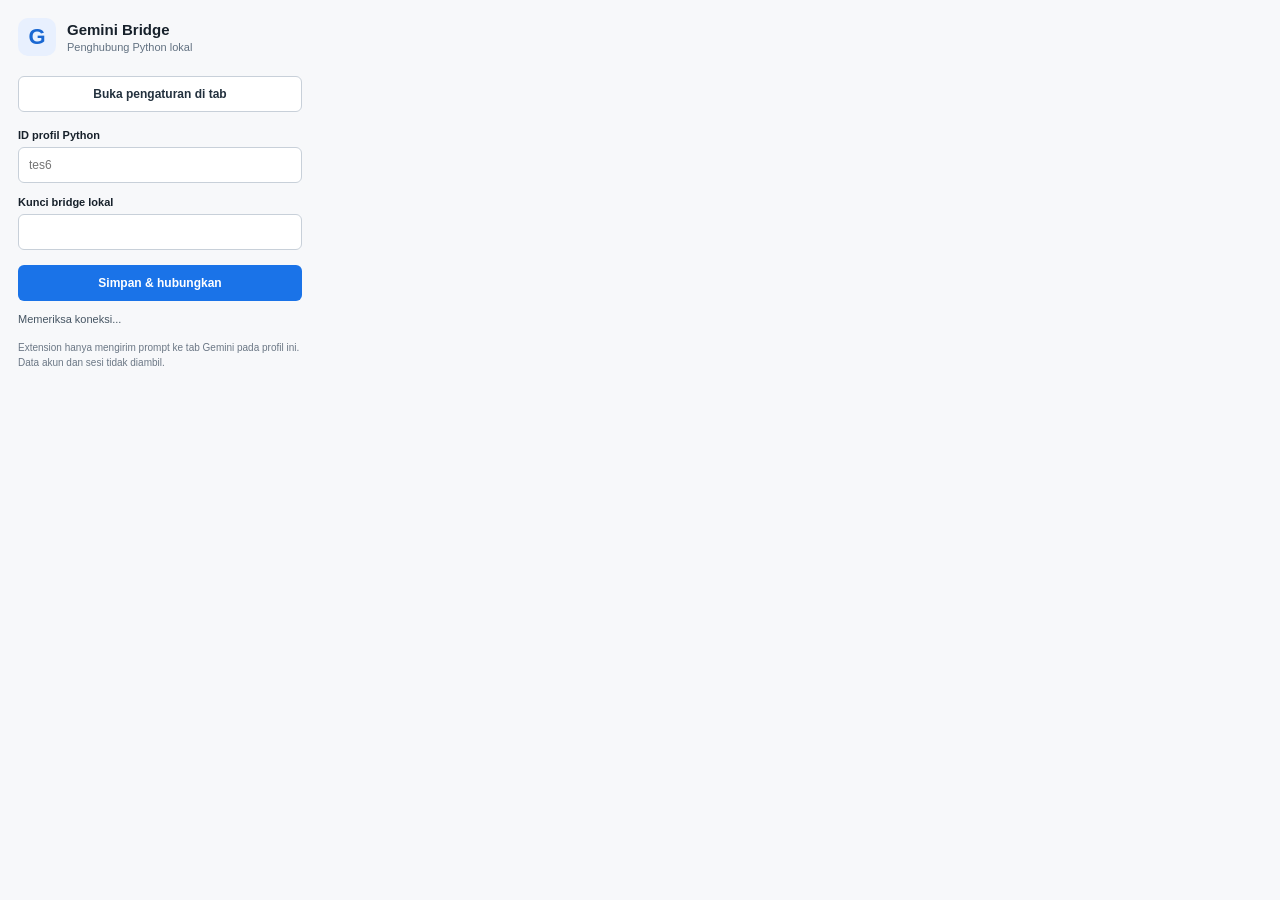
<file: gemini-prompt-bridge-extension/popup.html>
<!doctype html>
<html lang="id">
  <head>
    <meta charset="utf-8">
    <meta name="viewport" content="width=device-width, initial-scale=1">
    <title>Gemini Prompt Bridge</title>
    <link rel="stylesheet" href="popup.css">
  </head>
  <body>
    <main>
      <header>
        <div class="mark" aria-hidden="true">G</div>
        <div>
          <h1>Gemini Bridge</h1>
          <p>Penghubung Python lokal</p>
        </div>
      </header>

      <button id="openSettings" class="secondary" type="button">Buka pengaturan di tab</button>

      <label for="profileId">ID profil Python</label>
      <input id="profileId" type="text" maxlength="64" placeholder="tes6" autocomplete="off">

      <label for="bridgeKey">Kunci bridge lokal</label>
      <input id="bridgeKey" type="password" autocomplete="off" spellcheck="false">

      <button id="saveSettings" type="button">Simpan & hubungkan</button>
      <div id="status" class="status" role="status">Memeriksa koneksi...</div>
      <p class="note">Extension hanya mengirim prompt ke tab Gemini pada profil ini. Data akun dan sesi tidak diambil.</p>
    </main>
    <script src="popup.js"></script>
  </body>
</html>
</file>
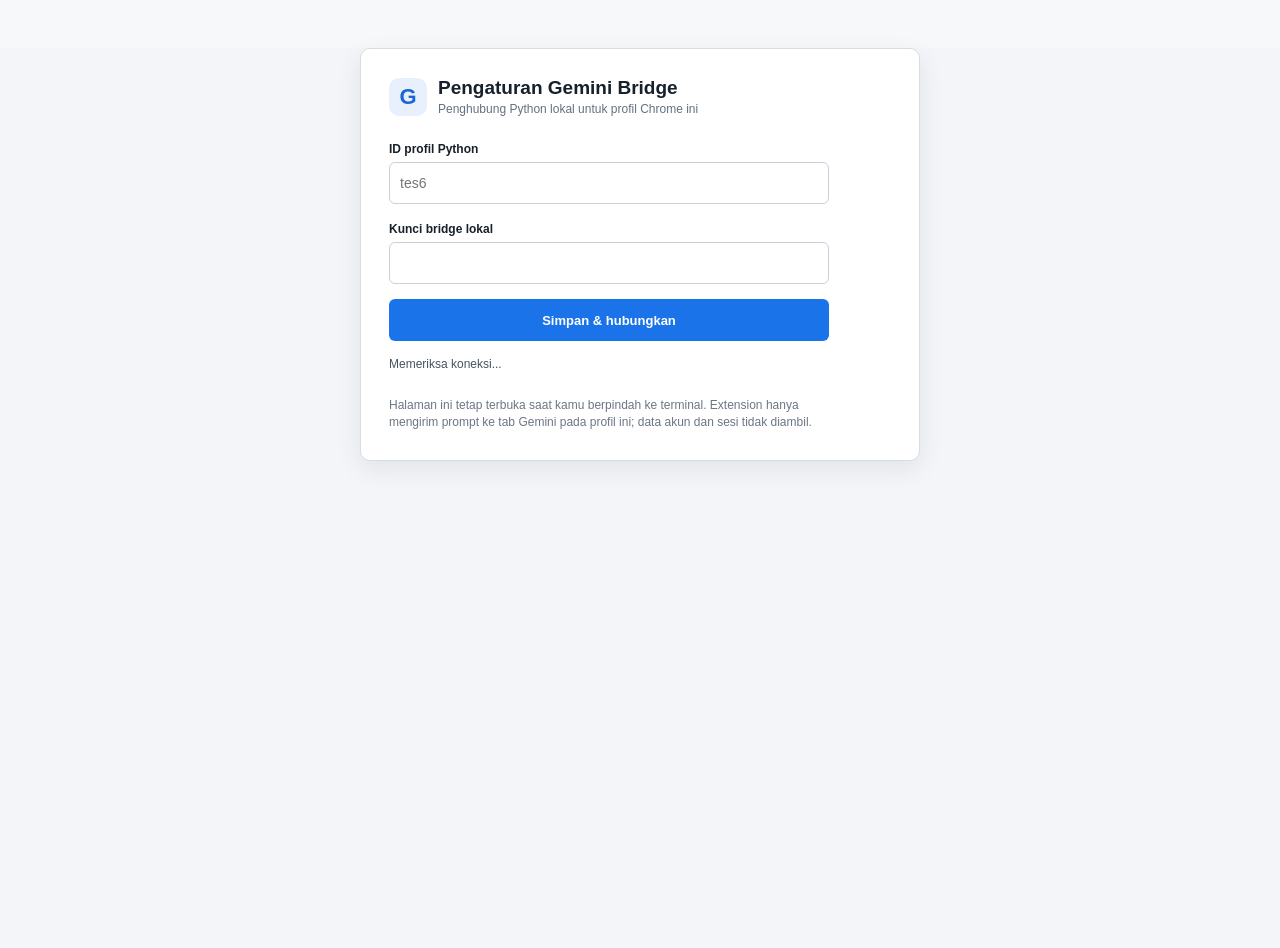
<file: gemini-prompt-bridge-extension/settings.html>
<!doctype html>
<html lang="id">
  <head>
    <meta charset="utf-8">
    <meta name="viewport" content="width=device-width, initial-scale=1">
    <title>Pengaturan Gemini Bridge</title>
    <link rel="stylesheet" href="popup.css">
    <link rel="stylesheet" href="settings.css">
  </head>
  <body class="settings-page">
    <main>
      <header>
        <div class="mark" aria-hidden="true">G</div>
        <div>
          <h1>Pengaturan Gemini Bridge</h1>
          <p>Penghubung Python lokal untuk profil Chrome ini</p>
        </div>
      </header>

      <section class="settings-form" aria-label="Pengaturan bridge">
        <label for="profileId">ID profil Python</label>
        <input id="profileId" type="text" maxlength="64" placeholder="tes6" autocomplete="off">

        <label for="bridgeKey">Kunci bridge lokal</label>
        <input id="bridgeKey" type="password" autocomplete="off" spellcheck="false">

        <button id="saveSettings" type="button">Simpan & hubungkan</button>
        <div id="status" class="status" role="status">Memeriksa koneksi...</div>
      </section>

      <p class="note">Halaman ini tetap terbuka saat kamu berpindah ke terminal. Extension hanya mengirim prompt ke tab Gemini pada profil ini; data akun dan sesi tidak diambil.</p>
    </main>
    <script src="settings.js"></script>
  </body>
</html>
</file>
<file: gemini-prompt-bridge-extension/popup.css>
:root {
  color-scheme: light;
  font-family: "Segoe UI", sans-serif;
  background: #f7f8fa;
  color: #17212b;
}

* { box-sizing: border-box; }

body {
  width: 320px;
  margin: 0;
}

main { padding: 18px; }

header {
  display: flex;
  align-items: center;
  gap: 11px;
  margin-bottom: 20px;
}

.mark {
  display: grid;
  place-items: center;
  width: 38px;
  height: 38px;
  border-radius: 10px;
  background: #e8f0fe;
  color: #1967d2;
  font-size: 22px;
  font-weight: 700;
}

h1 { margin: 0; font-size: 15px; }
header p { margin: 3px 0 0; color: #627181; font-size: 11px; }

label {
  display: block;
  margin: 13px 0 6px;
  font-size: 11px;
  font-weight: 650;
}

input {
  width: 100%;
  height: 36px;
  padding: 0 10px;
  border: 1px solid #c8d0d9;
  border-radius: 6px;
  background: #fff;
  color: inherit;
  font-size: 12px;
}

input:focus { outline: 2px solid #8ab4f8; border-color: #4285f4; }

button {
  width: 100%;
  min-height: 36px;
  margin-top: 15px;
  border: 0;
  border-radius: 6px;
  background: #1a73e8;
  color: white;
  font-size: 12px;
  font-weight: 650;
  cursor: pointer;
}

button:hover { background: #155fc0; }
.secondary {
  margin: 0 0 4px;
  border: 1px solid #c8d0d9;
  background: #fff;
  color: #23313e;
}
.secondary:hover { background: #edf2f7; }
.status { min-height: 18px; margin-top: 12px; color: #465563; font-size: 11px; }
.status[data-state="connected"] { color: #137333; }
.status[data-state="error"] { color: #b3261e; }
.note { margin: 10px 0 0; color: #6b7785; font-size: 10px; line-height: 1.45; }
</file>
<file: gemini-prompt-bridge-extension/settings.css>
body.settings-page {
  width: auto;
  min-width: 360px;
  min-height: 100vh;
  background: #f3f5f8;
}

.settings-page main {
  width: min(100% - 40px, 560px);
  margin: 48px auto;
  padding: 28px;
  border: 1px solid #d6dce3;
  border-radius: 10px;
  background: #fff;
  box-shadow: 0 8px 26px rgb(23 33 43 / 8%);
}

.settings-page header { margin-bottom: 26px; }
.settings-page h1 { font-size: 19px; }
.settings-page header p { font-size: 12px; }
.settings-form { max-width: 440px; }
.settings-page label { margin-top: 18px; font-size: 12px; }
.settings-page input { height: 42px; font-size: 14px; }
.settings-page button { height: 42px; font-size: 13px; }
.settings-page .status { margin-top: 16px; font-size: 12px; }
.settings-page .note { max-width: 440px; margin-top: 22px; font-size: 12px; }
</file>
